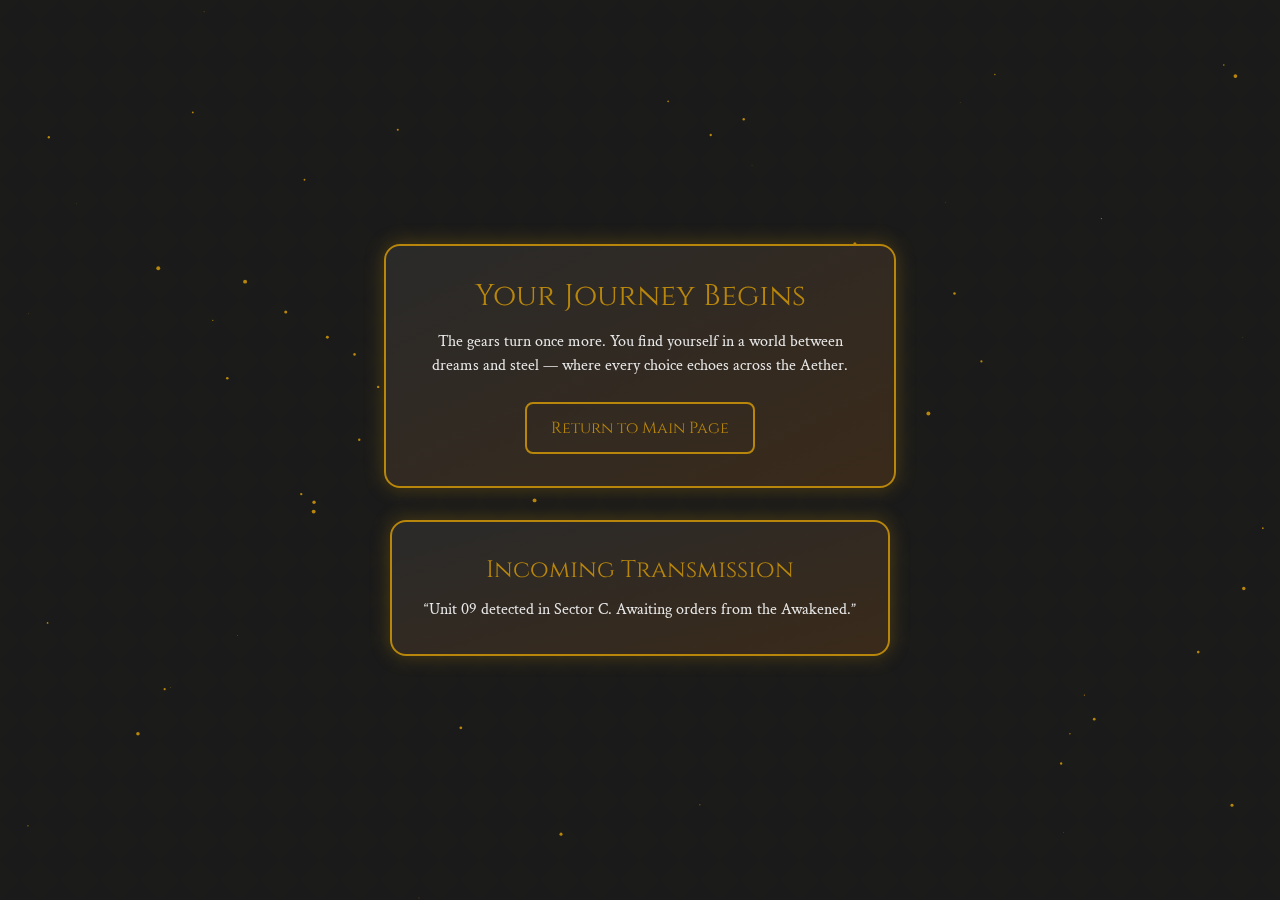
<file: journey.html>
<!DOCTYPE html>
<html lang="en">
<head>
    <meta charset="UTF-8">
    <meta name="viewport" content="width=device-width, initial-scale=1.0">
    <title>Begin Your Journey - Awakened</title>
    <script src="tailwind.js"></script>
    <link href="https://fonts.googleapis.com/css2?family=Cinzel:wght@400;700&family=Crimson+Text:wght@400;600;700&display=swap" rel="stylesheet">
    <script>
        tailwind.config = {
            theme: {
                extend: {
                    colors: {
                        'brass': '#B8860B',
                        'copper': '#B87333',
                        'steam': '#E8E8E8',
                        'cog-brown': '#8B4513',
                        'vintage-paper': '#F5E6D3',
                        'industrial-dark': '#1A1A1A'
                    },
                    fontFamily: {
                        'cinzel': ['Cinzel', 'serif'],
                        'crimson': ['Crimson Text', 'serif']
                    },
                    backgroundImage: {
                        'brass-texture': "linear-gradient(45deg, #B8860B 25%, transparent 25%), linear-gradient(-45deg, #B8860B 25%, transparent 25%), linear-gradient(45deg, transparent 75%, #B8860B 75%), linear-gradient(-45deg, transparent 75%, #B8860B 75%)"
                    }
                }
            }
        }
    </script>
    <style>
        body {
            background-color: #1A1A1A;
            color: #E8E8E8;
            font-family: 'Crimson Text', serif;
            position: relative;
            overflow: hidden;
        }

        /* brass grid overlay */
        .brass-overlay::before {
            content: "";
            position: absolute;
            inset: 0;
            background-image: 
                linear-gradient(45deg, #B8860B33 25%, transparent 25%), 
                linear-gradient(-45deg, #B8860B33 25%, transparent 25%), 
                linear-gradient(45deg, transparent 75%, #B8860B33 75%), 
                linear-gradient(-45deg, transparent 75%, #B8860B33 75%);
            background-size: 40px 40px;
            opacity: 0.05;
            z-index: 0;
        }

        .info-box {
            background: linear-gradient(to bottom right, #2a2a2a, #3a2a1a);
            border: 2px solid #B8860B;
            border-radius: 1rem;
            padding: 2rem;
            box-shadow: 0 0 20px #B8860B55;
        }

        .btn-return {
            border: 2px solid #B8860B;
            color: #B8860B;
            padding: 0.75rem 1.5rem;
            border-radius: 0.5rem;
            transition: all 0.3s ease;
        }

        .btn-return:hover {
            background-color: #B8860B;
            color: #1A1A1A;
        }
    </style>
</head>
<body class="brass-overlay flex flex-col items-center justify-center min-h-screen px-4 text-center">
    <div class="info-box max-w-lg relative z-10">
        <h1 class="text-3xl font-cinzel text-brass mb-4">Your Journey Begins</h1>
        <p class="text-steam mb-6">
            The gears turn once more. You find yourself in a world between dreams and steel —
            where every choice echoes across the Aether.
        </p>
        <button onclick="window.location.href='index.html'" class="btn-return font-cinzel">Return to Main Page</button>
    </div>

    <div class="info-box max-w-lg mt-8 relative z-10">
        <h2 class="text-2xl font-cinzel text-brass mb-3">Incoming Transmission</h2>
        <p class="text-steam">“Unit 09 detected in Sector C. Awaiting orders from the Awakened.”</p>
    </div>

    <!-- background particle effect -->
    <canvas id="particles" class="absolute inset-0 z-0"></canvas>

    <script>
        const canvas = document.getElementById('particles');
        const ctx = canvas.getContext('2d');
        let particles = [];

        function resizeCanvas() {
            canvas.width = window.innerWidth;
            canvas.height = window.innerHeight;
        }
        window.addEventListener('resize', resizeCanvas);
        resizeCanvas();

        class Particle {
            constructor() {
                this.x = Math.random() * canvas.width;
                this.y = Math.random() * canvas.height;
                this.size = Math.random() * 2;
                this.speedY = Math.random() * 0.5 - 0.25;
                this.speedX = Math.random() * 0.5 - 0.25;
            }
            update() {
                this.x += this.speedX;
                this.y += this.speedY;
                if (this.x < 0 || this.x > canvas.width) this.speedX *= -1;
                if (this.y < 0 || this.y > canvas.height) this.speedY *= -1;
            }
            draw() {
                ctx.beginPath();
                ctx.arc(this.x, this.y, this.size, 0, Math.PI * 2);
                ctx.fillStyle = '#B8860B';
                ctx.fill();
            }
        }

        function initParticles() {
            particles = [];
            for (let i = 0; i < 80; i++) {
                particles.push(new Particle());
            }
        }

        function animate() {
            ctx.clearRect(0, 0, canvas.width, canvas.height);
            particles.forEach(p => {
                p.update();
                p.draw();
            });
            requestAnimationFrame(animate);
        }

        initParticles();
        animate();
    </script>
</body>
</html>
</file>
